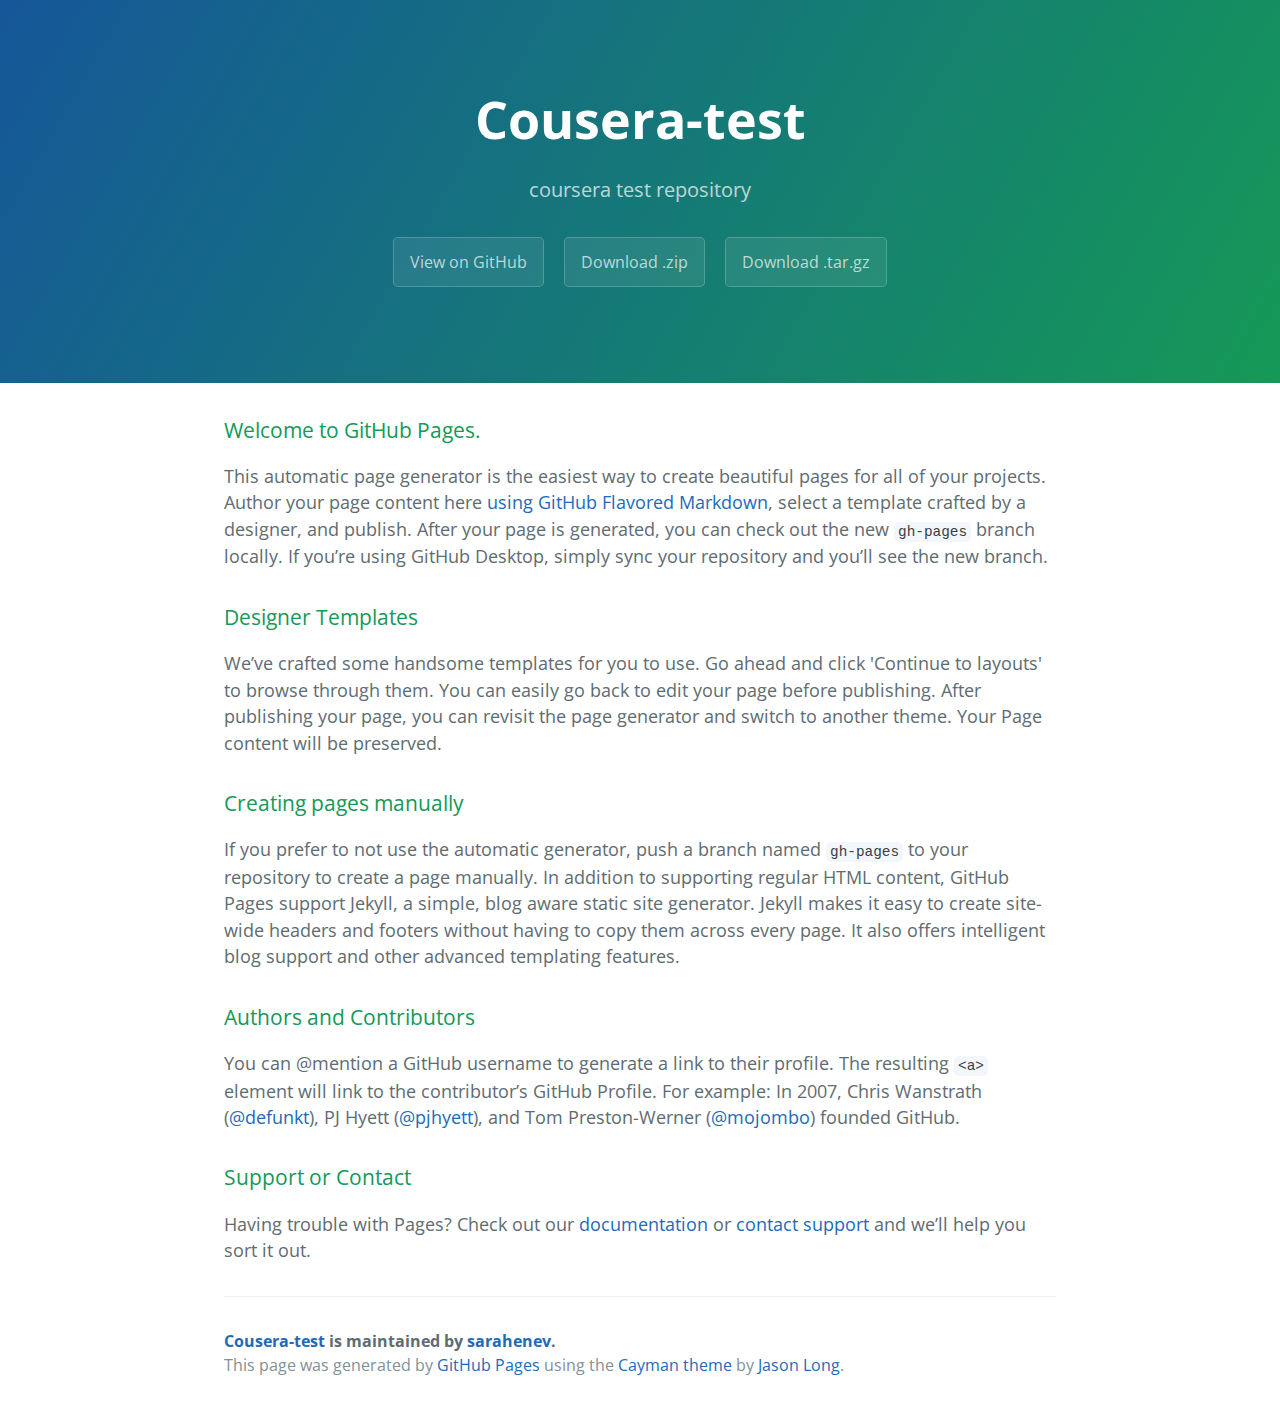
<file: index.html>
<!DOCTYPE html>
<html lang="en-us">
  <head>
    <meta charset="UTF-8">
    <title>Cousera-test by sarahenev</title>
    <meta name="viewport" content="width=device-width, initial-scale=1">
    <link rel="stylesheet" type="text/css" href="stylesheets/normalize.css" media="screen">
    <link href='https://fonts.googleapis.com/css?family=Open+Sans:400,700' rel='stylesheet' type='text/css'>
    <link rel="stylesheet" type="text/css" href="stylesheets/stylesheet.css" media="screen">
    <link rel="stylesheet" type="text/css" href="stylesheets/github-light.css" media="screen">
  </head>
  <body>
    <section class="page-header">
      <h1 class="project-name">Cousera-test</h1>
      <h2 class="project-tagline">coursera test repository</h2>
      <a href="https://github.com/sarahenev/cousera-test" class="btn">View on GitHub</a>
      <a href="https://github.com/sarahenev/cousera-test/zipball/master" class="btn">Download .zip</a>
      <a href="https://github.com/sarahenev/cousera-test/tarball/master" class="btn">Download .tar.gz</a>
    </section>

    <section class="main-content">
      <h3>
<a id="welcome-to-github-pages" class="anchor" href="#welcome-to-github-pages" aria-hidden="true"><span aria-hidden="true" class="octicon octicon-link"></span></a>Welcome to GitHub Pages.</h3>
<p>This automatic page generator is the easiest way to create beautiful pages for all of your projects. Author your page content here <a href="https://guides.github.com/features/mastering-markdown/">using GitHub Flavored Markdown</a>, select a template crafted by a designer, and publish. After your page is generated, you can check out the new <code>gh-pages</code> branch locally. If you’re using GitHub Desktop, simply sync your repository and you’ll see the new branch.</p>
<h3>
<a id="designer-templates" class="anchor" href="#designer-templates" aria-hidden="true"><span aria-hidden="true" class="octicon octicon-link"></span></a>Designer Templates</h3>
<p>We’ve crafted some handsome templates for you to use. Go ahead and click 'Continue to layouts' to browse through them. You can easily go back to edit your page before publishing. After publishing your page, you can revisit the page generator and switch to another theme. Your Page content will be preserved.</p>
<h3>
<a id="creating-pages-manually" class="anchor" href="#creating-pages-manually" aria-hidden="true"><span aria-hidden="true" class="octicon octicon-link"></span></a>Creating pages manually</h3>
<p>If you prefer to not use the automatic generator, push a branch named <code>gh-pages</code> to your repository to create a page manually. In addition to supporting regular HTML content, GitHub Pages support Jekyll, a simple, blog aware static site generator. Jekyll makes it easy to create site-wide headers and footers without having to copy them across every page. It also offers intelligent blog support and other advanced templating features.</p>
<h3>
<a id="authors-and-contributors" class="anchor" href="#authors-and-contributors" aria-hidden="true"><span aria-hidden="true" class="octicon octicon-link"></span></a>Authors and Contributors</h3>
<p>You can @mention a GitHub username to generate a link to their profile. The resulting <code>&lt;a&gt;</code> element will link to the contributor’s GitHub Profile. For example: In 2007, Chris Wanstrath (<a class="user-mention" data-hovercard-type="user" data-hovercard-url="/users/defunkt/hovercard" data-octo-click="hovercard-link-click" data-octo-dimensions="link_type:self" href="https://github.com/defunkt">@defunkt</a>), PJ Hyett (<a class="user-mention" data-hovercard-type="user" data-hovercard-url="/users/pjhyett/hovercard" data-octo-click="hovercard-link-click" data-octo-dimensions="link_type:self" href="https://github.com/pjhyett">@pjhyett</a>), and Tom Preston-Werner (<a class="user-mention" data-hovercard-type="user" data-hovercard-url="/users/mojombo/hovercard" data-octo-click="hovercard-link-click" data-octo-dimensions="link_type:self" href="https://github.com/mojombo">@mojombo</a>) founded GitHub.</p>
<h3>
<a id="support-or-contact" class="anchor" href="#support-or-contact" aria-hidden="true"><span aria-hidden="true" class="octicon octicon-link"></span></a>Support or Contact</h3>
<p>Having trouble with Pages? Check out our <a href="https://help.github.com/pages">documentation</a> or <a href="https://github.com/contact">contact support</a> and we’ll help you sort it out.</p>

      <footer class="site-footer">
        <span class="site-footer-owner"><a href="https://github.com/sarahenev/cousera-test">Cousera-test</a> is maintained by <a href="https://github.com/sarahenev">sarahenev</a>.</span>

        <span class="site-footer-credits">This page was generated by <a href="https://pages.github.com">GitHub Pages</a> using the <a href="https://github.com/jasonlong/cayman-theme">Cayman theme</a> by <a href="https://twitter.com/jasonlong">Jason Long</a>.</span>
      </footer>

    </section>

  
  </body>
</html>
</file>
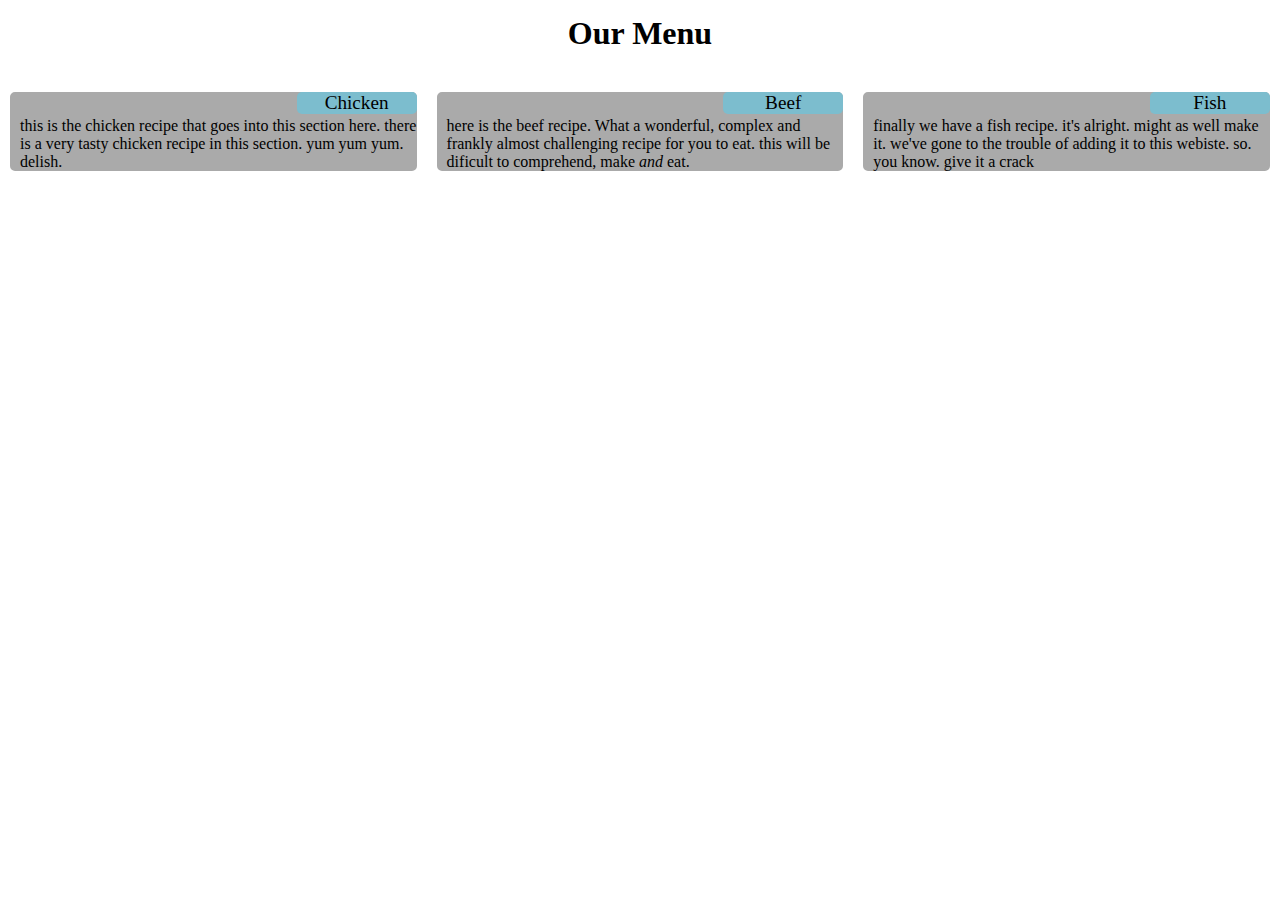
<file: Module 2 assignment/index.html>
<!DOCTYPE html>
<html>
<head>
	<meta charset="utf-8">
	<meta name="viewpoint" content="width=device=width, initial-scale=1">
	<title>Assignment Solution for Module 2</title>
	<link href="module2.css" rel="stylesheet">
	<font-family verdana, geneva, san-serif>
</head>
<body>
	<h1>Our Menu</h1>
	<section class="col_lg_4 col_md_6 col_sm_12">
		<div class="title">Chicken</div>
		<p>this is the chicken recipe that goes into this section here. there is a very tasty chicken recipe in this section. yum yum yum. delish.</p>
	</section>
	<section class="col_lg_4 col_md_6 col_sm_12">
		<div class="title">Beef</div>
		<p>here is the beef recipe. What a wonderful, complex and frankly almost challenging recipe for you to eat. this will be dificult to comprehend, make <em>and</em> eat.</p>
	</section>
	<section class="box col_lg_4 col_md_12 col_sm_12">
		<div class="title">Fish</div>
		<p>finally we have a fish recipe. it's alright. might as well make it. we've gone to the trouble of adding it to this webiste. so. you know. give it a crack</p>
	</section>

</body>
</html>
</file>
<file: stylesheets/stylesheet.css>
* {
  box-sizing: border-box; }

body {
  padding: 0;
  margin: 0;
  font-family: "Open Sans", "Helvetica Neue", Helvetica, Arial, sans-serif;
  font-size: 16px;
  line-height: 1.5;
  color: #606c71; }

a {
  color: #1e6bb8;
  text-decoration: none; }
  a:hover {
    text-decoration: underline; }

.btn {
  display: inline-block;
  margin-bottom: 1rem;
  color: rgba(255, 255, 255, 0.7);
  background-color: rgba(255, 255, 255, 0.08);
  border-color: rgba(255, 255, 255, 0.2);
  border-style: solid;
  border-width: 1px;
  border-radius: 0.3rem;
  transition: color 0.2s, background-color 0.2s, border-color 0.2s; }
  .btn + .btn {
    margin-left: 1rem; }

.btn:hover {
  color: rgba(255, 255, 255, 0.8);
  text-decoration: none;
  background-color: rgba(255, 255, 255, 0.2);
  border-color: rgba(255, 255, 255, 0.3); }

@media screen and (min-width: 64em) {
  .btn {
    padding: 0.75rem 1rem; } }

@media screen and (min-width: 42em) and (max-width: 64em) {
  .btn {
    padding: 0.6rem 0.9rem;
    font-size: 0.9rem; } }

@media screen and (max-width: 42em) {
  .btn {
    display: block;
    width: 100%;
    padding: 0.75rem;
    font-size: 0.9rem; }
    .btn + .btn {
      margin-top: 1rem;
      margin-left: 0; } }

.page-header {
  color: #fff;
  text-align: center;
  background-color: #159957;
  background-image: linear-gradient(120deg, #155799, #159957); }

@media screen and (min-width: 64em) {
  .page-header {
    padding: 5rem 6rem; } }

@media screen and (min-width: 42em) and (max-width: 64em) {
  .page-header {
    padding: 3rem 4rem; } }

@media screen and (max-width: 42em) {
  .page-header {
    padding: 2rem 1rem; } }

.project-name {
  margin-top: 0;
  margin-bottom: 0.1rem; }

@media screen and (min-width: 64em) {
  .project-name {
    font-size: 3.25rem; } }

@media screen and (min-width: 42em) and (max-width: 64em) {
  .project-name {
    font-size: 2.25rem; } }

@media screen and (max-width: 42em) {
  .project-name {
    font-size: 1.75rem; } }

.project-tagline {
  margin-bottom: 2rem;
  font-weight: normal;
  opacity: 0.7; }

@media screen and (min-width: 64em) {
  .project-tagline {
    font-size: 1.25rem; } }

@media screen and (min-width: 42em) and (max-width: 64em) {
  .project-tagline {
    font-size: 1.15rem; } }

@media screen and (max-width: 42em) {
  .project-tagline {
    font-size: 1rem; } }

.main-content :first-child {
  margin-top: 0; }
.main-content img {
  max-width: 100%; }
.main-content h1, .main-content h2, .main-content h3, .main-content h4, .main-content h5, .main-content h6 {
  margin-top: 2rem;
  margin-bottom: 1rem;
  font-weight: normal;
  color: #159957; }
.main-content p {
  margin-bottom: 1em; }
.main-content code {
  padding: 2px 4px;
  font-family: Consolas, "Liberation Mono", Menlo, Courier, monospace;
  font-size: 0.9rem;
  color: #383e41;
  background-color: #f3f6fa;
  border-radius: 0.3rem; }
.main-content pre {
  padding: 0.8rem;
  margin-top: 0;
  margin-bottom: 1rem;
  font: 1rem Consolas, "Liberation Mono", Menlo, Courier, monospace;
  color: #567482;
  word-wrap: normal;
  background-color: #f3f6fa;
  border: solid 1px #dce6f0;
  border-radius: 0.3rem; }
  .main-content pre > code {
    padding: 0;
    margin: 0;
    font-size: 0.9rem;
    color: #567482;
    word-break: normal;
    white-space: pre;
    background: transparent;
    border: 0; }
.main-content .highlight {
  margin-bottom: 1rem; }
  .main-content .highlight pre {
    margin-bottom: 0;
    word-break: normal; }
.main-content .highlight pre, .main-content pre {
  padding: 0.8rem;
  overflow: auto;
  font-size: 0.9rem;
  line-height: 1.45;
  border-radius: 0.3rem; }
.main-content pre code, .main-content pre tt {
  display: inline;
  max-width: initial;
  padding: 0;
  margin: 0;
  overflow: initial;
  line-height: inherit;
  word-wrap: normal;
  background-color: transparent;
  border: 0; }
  .main-content pre code:before, .main-content pre code:after, .main-content pre tt:before, .main-content pre tt:after {
    content: normal; }
.main-content ul, .main-content ol {
  margin-top: 0; }
.main-content blockquote {
  padding: 0 1rem;
  margin-left: 0;
  color: #819198;
  border-left: 0.3rem solid #dce6f0; }
  .main-content blockquote > :first-child {
    margin-top: 0; }
  .main-content blockquote > :last-child {
    margin-bottom: 0; }
.main-content table {
  display: block;
  width: 100%;
  overflow: auto;
  word-break: normal;
  word-break: keep-all; }
  .main-content table th {
    font-weight: bold; }
  .main-content table th, .main-content table td {
    padding: 0.5rem 1rem;
    border: 1px solid #e9ebec; }
.main-content dl {
  padding: 0; }
  .main-content dl dt {
    padding: 0;
    margin-top: 1rem;
    font-size: 1rem;
    font-weight: bold; }
  .main-content dl dd {
    padding: 0;
    margin-bottom: 1rem; }
.main-content hr {
  height: 2px;
  padding: 0;
  margin: 1rem 0;
  background-color: #eff0f1;
  border: 0; }

@media screen and (min-width: 64em) {
  .main-content {
    max-width: 64rem;
    padding: 2rem 6rem;
    margin: 0 auto;
    font-size: 1.1rem; } }

@media screen and (min-width: 42em) and (max-width: 64em) {
  .main-content {
    padding: 2rem 4rem;
    font-size: 1.1rem; } }

@media screen and (max-width: 42em) {
  .main-content {
    padding: 2rem 1rem;
    font-size: 1rem; } }

.site-footer {
  padding-top: 2rem;
  margin-top: 2rem;
  border-top: solid 1px #eff0f1; }

.site-footer-owner {
  display: block;
  font-weight: bold; }

.site-footer-credits {
  color: #819198; }

@media screen and (min-width: 64em) {
  .site-footer {
    font-size: 1rem; } }

@media screen and (min-width: 42em) and (max-width: 64em) {
  .site-footer {
    font-size: 1rem; } }

@media screen and (max-width: 42em) {
  .site-footer {
    font-size: 0.9rem; } }
</file>
<file: stylesheets/github-light.css>
/*!
 * GitHub Light v0.4.1
 * Copyright (c) 2012 - 2017 GitHub, Inc.
 * Licensed under MIT (https://github.com/primer/github-syntax-theme-generator/blob/master/LICENSE)
 */

.pl-c /* comment, punctuation.definition.comment, string.comment */ {
  color: #6a737d;
}

.pl-c1 /* constant, entity.name.constant, variable.other.constant, variable.language, support, meta.property-name, support.constant, support.variable, meta.module-reference, markup.raw, meta.diff.header, meta.output */,
.pl-s .pl-v /* string variable */ {
  color: #005cc5;
}

.pl-e /* entity */,
.pl-en /* entity.name */ {
  color: #6f42c1;
}

.pl-smi /* variable.parameter.function, storage.modifier.package, storage.modifier.import, storage.type.java, variable.other */,
.pl-s .pl-s1 /* string source */ {
  color: #24292e;
}

.pl-ent /* entity.name.tag, markup.quote */ {
  color: #22863a;
}

.pl-k /* keyword, storage, storage.type */ {
  color: #d73a49;
}

.pl-s /* string */,
.pl-pds /* punctuation.definition.string, source.regexp, string.regexp.character-class */,
.pl-s .pl-pse .pl-s1 /* string punctuation.section.embedded source */,
.pl-sr /* string.regexp */,
.pl-sr .pl-cce /* string.regexp constant.character.escape */,
.pl-sr .pl-sre /* string.regexp source.ruby.embedded */,
.pl-sr .pl-sra /* string.regexp string.regexp.arbitrary-repitition */ {
  color: #032f62;
}

.pl-v /* variable */,
.pl-smw /* sublimelinter.mark.warning */ {
  color: #e36209;
}

.pl-bu /* invalid.broken, invalid.deprecated, invalid.unimplemented, message.error, brackethighlighter.unmatched, sublimelinter.mark.error */ {
  color: #b31d28;
}

.pl-ii /* invalid.illegal */ {
  color: #fafbfc;
  background-color: #b31d28;
}

.pl-c2 /* carriage-return */ {
  color: #fafbfc;
  background-color: #d73a49;
}

.pl-c2::before /* carriage-return */ {
  content: "^M";
}

.pl-sr .pl-cce /* string.regexp constant.character.escape */ {
  font-weight: bold;
  color: #22863a;
}

.pl-ml /* markup.list */ {
  color: #735c0f;
}

.pl-mh /* markup.heading */,
.pl-mh .pl-en /* markup.heading entity.name */,
.pl-ms /* meta.separator */ {
  font-weight: bold;
  color: #005cc5;
}

.pl-mi /* markup.italic */ {
  font-style: italic;
  color: #24292e;
}

.pl-mb /* markup.bold */ {
  font-weight: bold;
  color: #24292e;
}

.pl-md /* markup.deleted, meta.diff.header.from-file, punctuation.definition.deleted */ {
  color: #b31d28;
  background-color: #ffeef0;
}

.pl-mi1 /* markup.inserted, meta.diff.header.to-file, punctuation.definition.inserted */ {
  color: #22863a;
  background-color: #f0fff4;
}

.pl-mc /* markup.changed, punctuation.definition.changed */ {
  color: #e36209;
  background-color: #ffebda;
}

.pl-mi2 /* markup.ignored, markup.untracked */ {
  color: #f6f8fa;
  background-color: #005cc5;
}

.pl-mdr /* meta.diff.range */ {
  font-weight: bold;
  color: #6f42c1;
}

.pl-ba /* brackethighlighter.tag, brackethighlighter.curly, brackethighlighter.round, brackethighlighter.square, brackethighlighter.angle, brackethighlighter.quote */ {
  color: #586069;
}

.pl-sg /* sublimelinter.gutter-mark */ {
  color: #959da5;
}

.pl-corl /* constant.other.reference.link, string.other.link */ {
  text-decoration: underline;
  color: #032f62;
}
</file>
<file: Module 2 assignment/module2.css>
* {
	box-sizing: border-box;
	margin: 0;
	padding: 0;
}
h1 {
	text-align: center;
	margin-top: 15px;
	margin-bottom: 30px;
}
section {
	border: 1px solid white;
	border-radius: 15px;
	background: #AAA;
	border-width: 10px;
	position: relative;
}
p {
	padding-left: 10px;
	padding-top: 25px;
}
div, .title {
	width: 120px;
	font-size: 120%;
	margin-bottom: 5px;
	border-radius: 5px;
	text-align: center;
	background: #7CBDCE;
	position: absolute;
	top: 0px;
	right: 0px;
}

@media (min-width: 992px) {
	.col_lg_4 {
		float: left;
		width: 33.33%;
	}

}

@media (min-width: 768px) and (max-width: 991px) {
	.col_md_6 {
		float: left;
		width: 50%;
	}
	.col_md_12 {
		float: left;
		width: 100%
	}

}

@media (max-width: 767px) {
	.col_sm_12 {
		float: left;
		width: 100%;
	}

}
</file>
